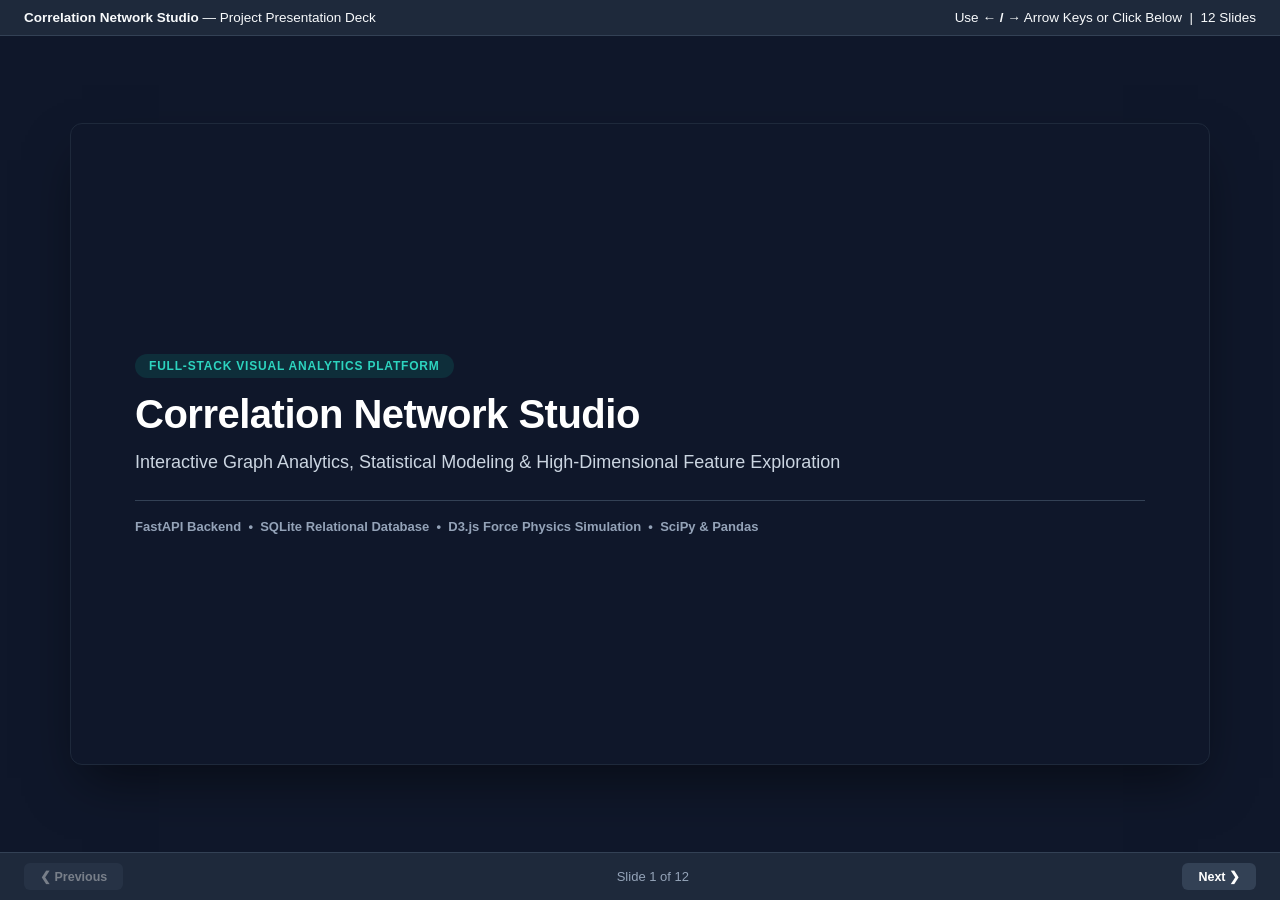
<file: presentation.html>
<!DOCTYPE html>
<html lang="en">
<head>
  <meta charset="UTF-8">
  <meta name="viewport" content="width=device-width, initial-scale=1.0">
  <title>Correlation Network Studio — Full-Stack Presentation</title>
  <style>
    :root {
      --ink: #0f172a;
      --paper: #f8fafc;
      --panel: #ffffff;
      --line: #e2e8f0;
      --accent-teal: #0d9488;
      --accent-rust: #b5452d;
      --accent-blue: #2563eb;
      --muted: #64748b;
      --radius: 12px;
    }
    * { box-sizing: border-box; }
    body {
      margin: 0;
      font-family: -apple-system, BlinkMacSystemFont, "Segoe UI", Roboto, Helvetica, Arial, sans-serif;
      background: #0f172a;
      color: var(--ink);
      display: flex;
      flex-direction: column;
      height: 100vh;
      overflow: hidden;
    }
    .top-bar {
      display: flex;
      justify-content: space-between;
      align-items: center;
      padding: 10px 24px;
      background: #1e293b;
      color: #f8fafc;
      font-size: 13.5px;
      border-bottom: 1px solid #334155;
    }
    .deck-container {
      flex: 1;
      display: flex;
      align-items: center;
      justify-content: center;
      padding: 20px 24px;
    }
    .slide {
      display: none;
      width: 100%;
      max-width: 1140px;
      aspect-ratio: 16 / 9;
      background: var(--paper);
      border-radius: var(--radius);
      box-shadow: 0 25px 50px -12px rgba(0, 0, 0, 0.5);
      padding: 38px 46px;
      overflow-y: auto;
      flex-direction: column;
      justify-content: space-between;
      border: 1px solid #334155;
    }
    .slide.active {
      display: flex;
      animation: fadeIn 0.2s ease-out;
    }
    @keyframes fadeIn {
      from { opacity: 0; transform: translateY(5px); }
      to { opacity: 1; transform: translateY(0); }
    }
    /* Hero Slides (1 & 12) */
    .slide-hero {
      background: #0f172a;
      color: #ffffff;
      justify-content: center;
      align-items: flex-start;
      padding: 56px 64px;
      border: 1px solid #1e293b;
    }
    .hero-badge {
      display: inline-block;
      padding: 5px 14px;
      background: rgba(13, 148, 136, 0.18);
      color: #2dd4bf;
      font-size: 12px;
      font-weight: 700;
      border-radius: 20px;
      letter-spacing: 0.8px;
      margin-bottom: 14px;
    }
    .hero-title {
      font-size: 40px;
      font-weight: 800;
      margin: 0 0 12px 0;
      letter-spacing: -0.5px;
    }
    .hero-sub {
      font-size: 18px;
      color: #cbd5e1;
      margin: 0 0 24px 0;
      max-width: 850px;
      line-height: 1.5;
    }
    .hero-tech {
      font-size: 13px;
      color: #94a3b8;
      font-weight: 600;
      border-top: 1px solid #334155;
      padding-top: 18px;
      width: 100%;
    }
    /* Slide Header */
    .slide-header {
      margin-bottom: 18px;
    }
    .slide-cat {
      font-size: 11px;
      font-weight: 700;
      color: var(--accent-teal);
      text-transform: uppercase;
      letter-spacing: 0.8px;
      margin-bottom: 3px;
    }
    .slide-title {
      font-size: 22px;
      font-weight: 700;
      margin: 0;
      color: var(--ink);
    }
    .cards-grid {
      display: grid;
      gap: 16px;
      flex: 1;
    }
    .grid-3 { grid-template-columns: repeat(3, 1fr); }
    .grid-2 { grid-template-columns: repeat(2, 1fr); }
    .grid-4 { grid-template-columns: repeat(4, 1fr); }
    .grid-split { grid-template-columns: 1.15fr 0.85fr; }

    .card {
      background: #ffffff;
      border: 1px solid var(--line);
      border-radius: 10px;
      padding: 16px 18px;
      display: flex;
      flex-direction: column;
      box-shadow: 0 1px 3px rgba(0,0,0,0.04);
    }
    .card-bar {
      width: 32px;
      height: 4px;
      border-radius: 2px;
      background: var(--accent-blue);
      margin-bottom: 8px;
    }
    .card-badge {
      font-size: 10px;
      font-weight: 700;
      color: var(--accent-teal);
      text-transform: uppercase;
      margin-bottom: 4px;
    }
    .card-title {
      font-size: 14.5px;
      font-weight: 700;
      margin: 0 0 8px 0;
      color: var(--ink);
    }
    .card ul {
      margin: 0;
      padding-left: 16px;
      font-size: 12.2px;
      line-height: 1.55;
      color: #334155;
    }
    .card li { margin-bottom: 5px; }

    /* Tables */
    .table-container {
      width: 100%;
      border-collapse: collapse;
      border: 1px solid var(--line);
      border-radius: 8px;
      overflow: hidden;
      font-size: 12px;
      background: #ffffff;
    }
    .table-container th {
      background: #0f172a;
      color: #ffffff;
      padding: 10px 14px;
      text-align: left;
      font-weight: 600;
    }
    .table-container td {
      padding: 8px 14px;
      border-bottom: 1px solid var(--line);
      color: #334155;
    }
    .table-container tr:nth-child(even) {
      background: #f8fafc;
    }
    .table-container tr:last-child td {
      border-bottom: none;
    }

    .slide-media {
      display: flex;
      align-items: center;
      justify-content: center;
      background: #ffffff;
      border: 1px solid var(--line);
      border-radius: 10px;
      padding: 8px;
    }
    .slide-media img {
      max-width: 100%;
      max-height: 100%;
      object-fit: contain;
      border-radius: 6px;
    }

    /* Controls */
    .bottom-bar {
      display: flex;
      justify-content: space-between;
      align-items: center;
      padding: 10px 24px;
      background: #1e293b;
      border-top: 1px solid #334155;
      color: #94a3b8;
      font-size: 13px;
    }
    .nav-btn {
      background: #334155;
      border: none;
      color: #fff;
      padding: 6px 16px;
      border-radius: 6px;
      font-size: 12.5px;
      font-weight: 600;
      cursor: pointer;
      transition: background 0.15s;
    }
    .nav-btn:hover { background: #475569; }
    .nav-btn:disabled { opacity: 0.4; cursor: not-allowed; }
  </style>
</head>
<body>

  <div class="top-bar">
    <div><strong>Correlation Network Studio</strong> — Project Presentation Deck</div>
    <div>Use <strong>← / →</strong> Arrow Keys or Click Below &nbsp;|&nbsp; 12 Slides</div>
  </div>

  <div class="deck-container">

    <!-- SLIDE 1: Cover Hero -->
    <div class="slide slide-hero active">
      <div class="hero-badge">FULL-STACK VISUAL ANALYTICS PLATFORM</div>
      <h1 class="hero-title">Correlation Network Studio</h1>
      <p class="hero-sub">Interactive Graph Analytics, Statistical Modeling & High-Dimensional Feature Exploration</p>
      <div class="hero-tech">
        FastAPI Backend &nbsp;•&nbsp; SQLite Relational Database &nbsp;•&nbsp; D3.js Force Physics Simulation &nbsp;•&nbsp; SciPy & Pandas
      </div>
    </div>

    <!-- SLIDE 2: Problem Statement -->
    <div class="slide">
      <div class="slide-header">
        <div class="slide-cat">Context & Motivation</div>
        <h2 class="slide-title">Executive Summary: The High-Dimensional Tabular Bottleneck</h2>
      </div>
      <div class="cards-grid grid-3">
        <div class="card">
          <div class="card-bar" style="background:var(--accent-rust);"></div>
          <div class="card-badge" style="color:var(--accent-rust);">Core Challenge</div>
          <div class="card-title">The Tabular Bottleneck</div>
          <ul>
            <li>Modern datasets span dozens of numeric features with intricate dependencies.</li>
            <li>Traditional N × N correlation matrices scale quadratically (O(N²)), overwhelming cognitive capacity.</li>
            <li>Raw numerical tables hide latent clusters, hub variables, and community structures.</li>
            <li>Static spreadsheets fail to provide immediate visual feedback or significance validation.</li>
          </ul>
        </div>
        <div class="card">
          <div class="card-bar" style="background:var(--accent-teal);"></div>
          <div class="card-badge" style="color:var(--accent-teal);">Visual Analytics</div>
          <div class="card-title">Force Network Solution</div>
          <ul>
            <li>Transforms numerical variables into dynamic nodes and statistical correlations into elastic links.</li>
            <li>D3.js force simulation organizes variables organically based on relationship strength.</li>
            <li>Positive links rendered in teal (solid); negative links in rust (dashed).</li>
            <li>Edge stroke width and link distance scale dynamically with correlation magnitude |r|.</li>
          </ul>
        </div>
        <div class="card">
          <div class="card-bar" style="background:var(--accent-blue);"></div>
          <div class="card-badge" style="color:var(--accent-blue);">Analytical Depth</div>
          <div class="card-title">Multi-Level Drill-Down</div>
          <ul>
            <li>Network overview connects directly to micro-level data inspection.</li>
            <li>Clicking an edge reveals the 2D bivariate scatter plot with OLS linear regression.</li>
            <li>Clicking a node highlights neighbors and opens univariate distribution histograms.</li>
            <li>Two-tailed p-value filtering eliminates spurious correlations in sub-second cycles.</li>
          </ul>
        </div>
      </div>
    </div>

    <!-- SLIDE 3: Evolution -->
    <div class="slide">
      <div class="slide-header">
        <div class="slide-cat">Architecture Evolution</div>
        <h2 class="slide-title">Project Evolution: From Standalone Prototype to Full-Stack</h2>
      </div>
      <div class="cards-grid grid-split">
        <div style="display:flex; flex-direction:column; gap:14px;">
          <div class="card" style="flex:1;">
            <div class="card-bar" style="background:var(--muted);"></div>
            <div class="card-badge" style="color:var(--muted);">Phase 1: Initial Prototype</div>
            <div class="card-title">Client-Only Prototype</div>
            <ul>
              <li>Single static HTML prototype (<code>correlation_network.html</code>).</li>
              <li>Hardcoded synthetic dataset (60 students) embedded in client JavaScript.</li>
              <li>In-browser calculations restricted to basic Pearson correlation without persistence.</li>
              <li><b>Limitations:</b> Zero database storage, no custom CSV ingestion, no p-value hypothesis testing, no linked regression modals.</li>
            </ul>
          </div>
          <div class="card" style="flex:1;">
            <div class="card-bar" style="background:var(--accent-blue);"></div>
            <div class="card-badge" style="color:var(--accent-blue);">Phase 2: Production Studio</div>
            <div class="card-title">Full-Stack Analytics Platform</div>
            <ul>
              <li>Decoupled 3-tier architecture: Modular Frontend, FastAPI Backend, SQLite Database.</li>
              <li>Advanced statistical rigor: Pearson & Spearman rank metrics with two-tailed p-values.</li>
              <li>Dynamic data ingestion: Drag-and-drop CSV uploader with Pandas numeric validation.</li>
              <li>Interactive features: Zoom/pan navigation, double-click pinning, SVG vector export.</li>
            </ul>
          </div>
        </div>
        <div class="slide-media">
          <img src="asset_comparison.png" alt="Evolution Comparison">
        </div>
      </div>
    </div>

    <!-- SLIDE 4: Three-Tier Architecture -->
    <div class="slide">
      <div class="slide-header">
        <div class="slide-cat">System Design</div>
        <h2 class="slide-title">Three-Tier System Architecture & Data Pipeline</h2>
      </div>
      <div class="cards-grid grid-split">
        <div class="card">
          <div class="card-bar" style="background:var(--accent-teal);"></div>
          <div class="card-badge" style="color:var(--accent-teal);">Decoupled Architecture</div>
          <div class="card-title">System Design & Component Separation</div>
          <ul>
            <li><b>Frontend Tier:</b> Pure ES6 modular architecture (<code>api.js</code>, <code>graph.js</code>, <code>heatmap.js</code>, <code>charts.js</code>, <code>app.js</code>). No bulky bundler dependencies, achieving lightning-fast initial load times.</li>
            <li><b>Physics Simulation:</b> D3.js v7 force engine dynamically balances many-body repulsion, spring link attraction, and boundary collision.</li>
            <li><b>Backend Computation:</b> High-throughput FastAPI application running on Uvicorn ASGI server. Bridges Python scientific libraries with browser clients.</li>
            <li><b>Math & Stats Core:</b> SciPy and NumPy compute correlation matrices, two-tailed p-values, OLS regression fits, and histogram binning.</li>
            <li><b>Persistence Layer:</b> SQLite database (<code>app.db</code>) storing dataset metadata, schemas, and raw observation records with ACID compliance.</li>
          </ul>
        </div>
        <div class="slide-media">
          <img src="asset_arch.png" alt="System Architecture Diagram">
        </div>
      </div>
    </div>

    <!-- SLIDE 5: Mathematical Foundations -->
    <div class="slide">
      <div class="slide-header">
        <div class="slide-cat">Statistical Engine</div>
        <h2 class="slide-title">Mathematical & Statistical Rigor: Pearson, Spearman & Hypothesis Testing</h2>
      </div>
      <div class="cards-grid grid-2">
        <div class="card">
          <div class="card-bar" style="background:var(--accent-teal);"></div>
          <div class="card-badge" style="color:var(--accent-teal);">Bivariate Metrics</div>
          <div class="card-title">Pearson & Spearman Formulations</div>
          <ul>
            <li><b>Pearson Linear (r):</b> Measures linear co-variation: r = cov(X,Y) / (σx · σy). Captures proportional dependencies between numeric variables.</li>
            <li><b>Spearman Rank (ρ):</b> Non-parametric measure based on ranks: ρ = 1 - 6Σd² / n(n²-1). Robust against non-linear monotonic shifts and extreme outliers.</li>
            <li><b>Dual-Mode Switch:</b> Analysts toggle dynamically between Pearson and Spearman on the fly.</li>
          </ul>
        </div>
        <div class="card">
          <div class="card-bar" style="background:var(--accent-blue);"></div>
          <div class="card-badge" style="color:var(--accent-blue);">Significance Validation</div>
          <div class="card-title">Hypothesis Testing & p-Values</div>
          <ul>
            <li><b>Student's t-Distribution:</b> t = r √( (n-2) / (1-r²) ) with df = n-2 degrees of freedom.</li>
            <li><b>Eliminates Spurious Noise:</b> Small sample sizes often yield high apparent correlation purely by chance; p-value testing prevents false discoveries.</li>
            <li><b>Significance Filter:</b> Real-time "Only Significant (p < 0.05)" filter strips noise and leaves verified relationships.</li>
          </ul>
        </div>
        <div class="card">
          <div class="card-bar" style="background:var(--accent-rust);"></div>
          <div class="card-badge" style="color:var(--accent-rust);">Regression Modeling</div>
          <div class="card-title">OLS Linear Regression Engine</div>
          <ul>
            <li><b>Ordinary Least Squares:</b> Fits y = β₁x + β₀ for any selected variable pair on demand.</li>
            <li><b>Variance Explained (R²):</b> Quantifies model explanatory power.</li>
            <li><b>Live Equation Readout:</b> Displays slope, intercept, standard error, and exact trendline in modal.</li>
          </ul>
        </div>
        <div class="card">
          <div class="card-bar" style="background:var(--muted);"></div>
          <div class="card-badge" style="color:var(--muted);">Univariate Inspection</div>
          <div class="card-title">Descriptive Distributions</div>
          <ul>
            <li><b>Frequency Histograms:</b> Dynamic binning via NumPy across full variable range.</li>
            <li><b>Distribution Metrics:</b> Real-time mean, standard deviation, median, minimum, maximum, and quartile thresholds.</li>
            <li><b>Ranked Neighbors:</b> Displays ordered list of strongest correlated neighbors for selected node.</li>
          </ul>
        </div>
      </div>
    </div>

    <!-- SLIDE 6: D3 Physics -->
    <div class="slide">
      <div class="slide-header">
        <div class="slide-cat">Data Visualization</div>
        <h2 class="slide-title">D3.js Force Simulation Mechanics & Visual Encodings</h2>
      </div>
      <div class="cards-grid grid-split">
        <div class="card">
          <div class="card-bar" style="background:var(--accent-teal);"></div>
          <div class="card-badge" style="color:var(--accent-teal);">Physics & Encodings</div>
          <div class="card-title">Physics Engine & Interaction Ergonomics</div>
          <ul>
            <li><b>forceManyBody:</b> Electrostatic repulsion (charge = -320) actively prevents label and node collisions.</li>
            <li><b>forceLink:</b> Spring attraction dynamically scales with correlation magnitude: Distance = 200 - |r| × 120 (stronger correlations pull closer together).</li>
            <li><b>forceCollide:</b> Circular collision buffer preventing node overlap during layout animation.</li>
            <li><b>Visual Encodings:</b> Node radius scales with Degree Centrality (sum of connected |r| weights).</li>
            <li><b>Edge Encoding:</b> Positive correlations = Teal solid lines; Negative correlations = Rust dashed lines.</li>
            <li><b>Navigation Controls:</b> Continuous Zoom & Pan (<code>d3.zoom</code>), Reset View, and double-click coordinate pinning (fx, fy).</li>
          </ul>
        </div>
        <div class="slide-media">
          <img src="asset_physics.png" alt="D3 Force Simulation & Encodings">
        </div>
      </div>
    </div>

    <!-- SLIDE 7: Linked Workflow -->
    <div class="slide">
      <div class="slide-header">
        <div class="slide-cat">Exploration Workflow</div>
        <h2 class="slide-title">Multi-Level Linked Analytical Workflow: Macro to Micro</h2>
      </div>
      <div class="cards-grid grid-split">
        <div class="card">
          <div class="card-bar" style="background:var(--accent-blue);"></div>
          <div class="card-badge" style="color:var(--accent-blue);">Linked Exploration</div>
          <div class="card-title">Coordinated Multiple Views</div>
          <ul>
            <li><b>1. Macro View (Network Topology):</b> Analysts identify clusters, bridge variables, and isolated features across the entire dataset.</li>
            <li><b>2. Matrix View (Correlation Heatmap):</b> Instant toggle to symmetric N × N grid with diverging rust-to-teal color ramp and numeric readouts.</li>
            <li><b>3. Micro Bivariate View (Scatter Modal):</b> Clicking any edge or heatmap cell launches a 2D scatter plot with fitted OLS linear trendline and R² score.</li>
            <li><b>4. Micro Univariate View (Sidebar Inspector):</b> Clicking any node isolates its local neighborhood, dims background clutter, and renders score frequency distribution histograms.</li>
            <li><b>Sub-Second Cycle Time:</b> Immediate transitions between macro overview and granular validation.</li>
          </ul>
        </div>
        <div class="slide-media">
          <img src="asset_analytics.png" alt="Bivariate Scatter & Distribution">
        </div>
      </div>
    </div>

    <!-- SLIDE 8: Ingestion & Benchmarks -->
    <div class="slide">
      <div class="slide-header">
        <div class="slide-cat">Data Management</div>
        <h2 class="slide-title">Data Ingestion Engine & Pre-Seeded Benchmark Datasets</h2>
      </div>
      <div class="cards-grid grid-split">
        <div class="card">
          <div class="card-bar" style="background:var(--accent-teal);"></div>
          <div class="card-badge" style="color:var(--accent-teal);">Ingestion & Presets</div>
          <div class="card-title">CSV Validation & Preloaded Benchmarks</div>
          <ul>
            <li><b>Automated CSV Uploader:</b> Users upload arbitrary tabular CSV files through an interactive modal. Pandas automatically extracts numeric columns and sanitizes data.</li>
            <li><b>Schema Validation:</b> Requires ≥ 2 numeric features and ≥ 3 observation rows; assigns unique UUID and updates UI dropdown instantly.</li>
            <li><b>Benchmark 1: Student Academic Performance (N=100):</b> 8 subjects (Math, Physics, Chemistry, CS, English, History, Economics, Biology). Latent factor generation shows organic STEM vs Humanities clusters.</li>
            <li><b>Benchmark 2: Macroeconomic Indicators (N=80):</b> 6 indicators (GDP, Inflation, Unemployment, Interest Rates, Confidence, Stocks) featuring strong inverse correlations (e.g., GDP vs Unemployment r = -0.95).</li>
          </ul>
        </div>
        <div class="slide-media">
          <img src="asset_dataflow.png" alt="CSV Ingestion Pipeline">
        </div>
      </div>
    </div>

    <!-- SLIDE 9: REST API -->
    <div class="slide">
      <div class="slide-header">
        <div class="slide-cat">API Specification</div>
        <h2 class="slide-title">Backend REST API Architecture & Endpoint Specification</h2>
      </div>
      <table class="table-container">
        <thead>
          <tr>
            <th style="width: 12%;">HTTP Method</th>
            <th style="width: 28%;">API Endpoint</th>
            <th style="width: 40%;">Description & Processing Logic</th>
            <th style="width: 20%;">Response Format</th>
          </tr>
        </thead>
        <tbody>
          <tr>
            <td><strong style="color:var(--accent-blue);">GET</strong></td>
            <td><code>/api/datasets</code></td>
            <td>Retrieves metadata list for all stored datasets (ID, name, description, row counts, default flags).</td>
            <td>JSON Array (Datasets)</td>
          </tr>
          <tr>
            <td><strong style="color:var(--accent-blue);">GET</strong></td>
            <td><code>/api/datasets/{id}</code></td>
            <td>Fetches detailed dataset metadata, column schema types, and total observation count.</td>
            <td>JSON Object (Metadata)</td>
          </tr>
          <tr>
            <td><strong style="color:var(--accent-teal);">POST</strong></td>
            <td><code>/api/datasets/upload</code></td>
            <td>Accepts multipart CSV file; executes Pandas validation, UUID creation, and SQLite persistence.</td>
            <td>JSON Object (New Dataset)</td>
          </tr>
          <tr>
            <td><strong style="color:var(--accent-blue);">GET</strong></td>
            <td><code>/api/datasets/{id}/correlations</code></td>
            <td>Computes Pearson/Spearman matrix, filters edges by min_threshold and max_p_value, returns active graph topology.</td>
            <td>JSON (Nodes, Links, Stats)</td>
          </tr>
          <tr>
            <td><strong style="color:var(--accent-blue);">GET</strong></td>
            <td><code>/api/datasets/{id}/scatter</code></td>
            <td>Extracts paired bivariate coordinates (X, Y) and calculates SciPy OLS regression slope, intercept, R², and p-value.</td>
            <td>JSON (Points, Fit Metrics)</td>
          </tr>
        </tbody>
      </table>
      <div style="margin-top:14px; font-size:12px; color:var(--accent-teal); font-weight:600;">
        Interactive Swagger UI documentation accessible live at <a href="http://127.0.0.1:8000/docs" target="_blank" style="color:var(--accent-blue); text-decoration:underline;">http://127.0.0.1:8000/docs</a> | OpenAPI 3.0 Compliant
      </div>
    </div>

    <!-- SLIDE 10: Performance Benchmarks -->
    <div class="slide">
      <div class="slide-header">
        <div class="slide-cat">Performance Evaluation</div>
        <h2 class="slide-title">System Performance, Latency & Empirical Benchmark Matrix</h2>
      </div>
      <table class="table-container">
        <thead>
          <tr>
            <th style="width: 22%;">Analytical Engine</th>
            <th style="width: 18%;">Technology Stack</th>
            <th style="width: 24%;">Mathematical Formula</th>
            <th style="width: 24%;">Analytical Capability</th>
            <th style="width: 12%;">Latency</th>
          </tr>
        </thead>
        <tbody>
          <tr>
            <td><strong>Pearson Linear Correlation</strong></td>
            <td>SciPy / NumPy</td>
            <td>r = cov(X,Y) / (σx · σy)</td>
            <td>Linear co-variation & edge weight scaling</td>
            <td><strong style="color:var(--accent-blue);">&lt; 12 ms</strong></td>
          </tr>
          <tr>
            <td><strong>Spearman Rank Correlation</strong></td>
            <td>SciPy Stats</td>
            <td>ρ = 1 - 6Σd² / n(n²-1)</td>
            <td>Non-parametric monotonic dependency</td>
            <td><strong style="color:var(--accent-blue);">&lt; 15 ms</strong></td>
          </tr>
          <tr>
            <td><strong>Significance Testing (p-value)</strong></td>
            <td>Student t-Distribution</td>
            <td>t = r √( (n-2)/(1-r²) )</td>
            <td>Spurious correlation noise elimination</td>
            <td><strong style="color:var(--accent-blue);">&lt; 6 ms</strong></td>
          </tr>
          <tr>
            <td><strong>OLS Linear Regression</strong></td>
            <td>SciPy linregress</td>
            <td>y = β₁x + β₀ (R²)</td>
            <td>Bivariate scatter slope & trendline fit</td>
            <td><strong style="color:var(--accent-blue);">&lt; 8 ms</strong></td>
          </tr>
          <tr>
            <td><strong>D3 Force Simulation Physics</strong></td>
            <td>D3.js v7 Web Engine</td>
            <td>Velocity Verlet Integration</td>
            <td>Real-time 60 FPS organic graph layout</td>
            <td><strong style="color:var(--accent-blue);">&lt; 1 ms/frame</strong></td>
          </tr>
        </tbody>
      </table>
      <div style="margin-top:14px; font-size:12px; color:var(--accent-teal); font-weight:600;">
        All benchmarks recorded on standard commercial workstation; SQLite indexed lookups execute in &lt; 2ms.
      </div>
    </div>

    <!-- SLIDE 11: UX Highlights -->
    <div class="slide">
      <div class="slide-header">
        <div class="slide-cat">System Highlights</div>
        <h2 class="slide-title">User Experience Highlights & Technical Innovations</h2>
      </div>
      <div class="cards-grid grid-4">
        <div class="card">
          <div class="card-bar" style="background:var(--accent-teal);"></div>
          <div class="card-badge" style="color:var(--accent-teal);">Physics Usability</div>
          <div class="card-title">Interactive Graph</div>
          <ul>
            <li>Continuous Zoom & Pan with reset viewport control.</li>
            <li>Drag-and-drop physics with real-time velocity updates.</li>
            <li>Double-click node coordinate pinning and unpinning.</li>
            <li>Node neighborhood highlighting with background element dimming.</li>
          </ul>
        </div>
        <div class="card">
          <div class="card-bar" style="background:var(--accent-blue);"></div>
          <div class="card-badge" style="color:var(--accent-blue);">Matrix & Graph</div>
          <div class="card-title">Dual Visual Views</div>
          <ul>
            <li>One-click toggle between Force Graph and Symmetric Heatmap.</li>
            <li>Diverging rust-to-teal color gradient reflecting polarity.</li>
            <li>Cell annotations showing exact r correlation values.</li>
            <li>Linked click interaction connecting directly to scatter modals.</li>
          </ul>
        </div>
        <div class="card">
          <div class="card-bar" style="background:var(--accent-rust);"></div>
          <div class="card-badge" style="color:var(--accent-rust);">Dashboard HUD</div>
          <div class="card-title">Real-Time HUD</div>
          <ul>
            <li>Live status badges displaying active node and edge counts.</li>
            <li>Instant breakdown of positive vs. negative correlation edges.</li>
            <li>Automatic identification of overall strongest correlation pair.</li>
            <li>Dynamic threshold slider filtering edges in real time.</li>
          </ul>
        </div>
        <div class="card">
          <div class="card-bar" style="background:var(--ink);"></div>
          <div class="card-badge" style="color:var(--ink);">Zero Overhead</div>
          <div class="card-title">Publication Export</div>
          <ul>
            <li>One-click SVG vector graphic export for high-DPI publications.</li>
            <li>Clean standalone CSS styling without external CSS frameworks.</li>
            <li>Zero external build step: runs natively in any modern browser.</li>
            <li>Auto-generated Swagger API documentation at <code>/docs</code>.</li>
          </ul>
        </div>
      </div>
    </div>

    <!-- SLIDE 12: Conclusion Hero -->
    <div class="slide slide-hero">
      <div class="hero-badge" style="background:rgba(37,99,235,0.25); color:#60a5fa;">PROJECT SUMMARY & LIVE ACCESS</div>
      <h1 class="hero-title" style="font-size:34px;">Questions & Technical Discussion</h1>
      <div style="font-size:14px; font-weight:700; color:var(--accent-teal); margin-bottom:10px;">Key Project Accomplishments:</div>
      <ul style="margin:0 0 20px 0; padding-left:18px; font-size:13px; color:#e2e8f0; line-height:1.6;">
        <li>Delivered a production-ready visual analytics platform solving the N × N tabular correlation bottleneck.</li>
        <li>Engineered statistical rigor: Pearson & Spearman metrics, Student t two-tailed p-values, and OLS regression.</li>
        <li>Built a responsive D3.js v7 physics engine with zoom/pan, double-click pinning, and linked bivariate/univariate modals.</li>
        <li>Deployed zero-configuration SQLite persistence with automatic custom CSV ingestion.</li>
      </ul>
      <div class="hero-tech">
        <strong>Live Execution:</strong> Double-click <code>start.bat</code> or run <code>python run.py</code><br>
        <strong>Web Studio:</strong> <a href="http://127.0.0.1:8000" target="_blank" style="color:#60a5fa;">http://127.0.0.1:8000</a> &nbsp;|&nbsp;
        <strong>API Docs:</strong> <a href="http://127.0.0.1:8000/docs" target="_blank" style="color:#60a5fa;">http://127.0.0.1:8000/docs</a> &nbsp;|&nbsp;
        <strong>PowerPoint Deck:</strong> <code>presentation.pptx</code>
      </div>
    </div>

  </div>

  <div class="bottom-bar">
    <button class="nav-btn" id="prev-btn" onclick="changeSlide(-1)">❮ Previous</button>
    <div id="slide-indicator">Slide 1 of 12</div>
    <button class="nav-btn" id="next-btn" onclick="changeSlide(1)">Next ❯</button>
  </div>

  <script>
    const slides = document.querySelectorAll('.slide');
    let currentSlide = 0;

    function updateSlide() {
      slides.forEach((s, idx) => {
        s.classList.toggle('active', idx === currentSlide);
      });
      document.getElementById('slide-indicator').textContent = `Slide ${currentSlide + 1} of ${slides.length}`;
      document.getElementById('prev-btn').disabled = currentSlide === 0;
      document.getElementById('next-btn').disabled = currentSlide === slides.length - 1;
    }

    function changeSlide(direction) {
      currentSlide = Math.max(0, Math.min(slides.length - 1, currentSlide + direction));
      updateSlide();
    }

    window.addEventListener('keydown', (e) => {
      if (e.key === 'ArrowRight' || e.key === ' ' || e.key === 'PageDown') {
        changeSlide(1);
      } else if (e.key === 'ArrowLeft' || e.key === 'PageUp') {
        changeSlide(-1);
      }
    });

    updateSlide();
  </script>
</body>
</html>
</file>
